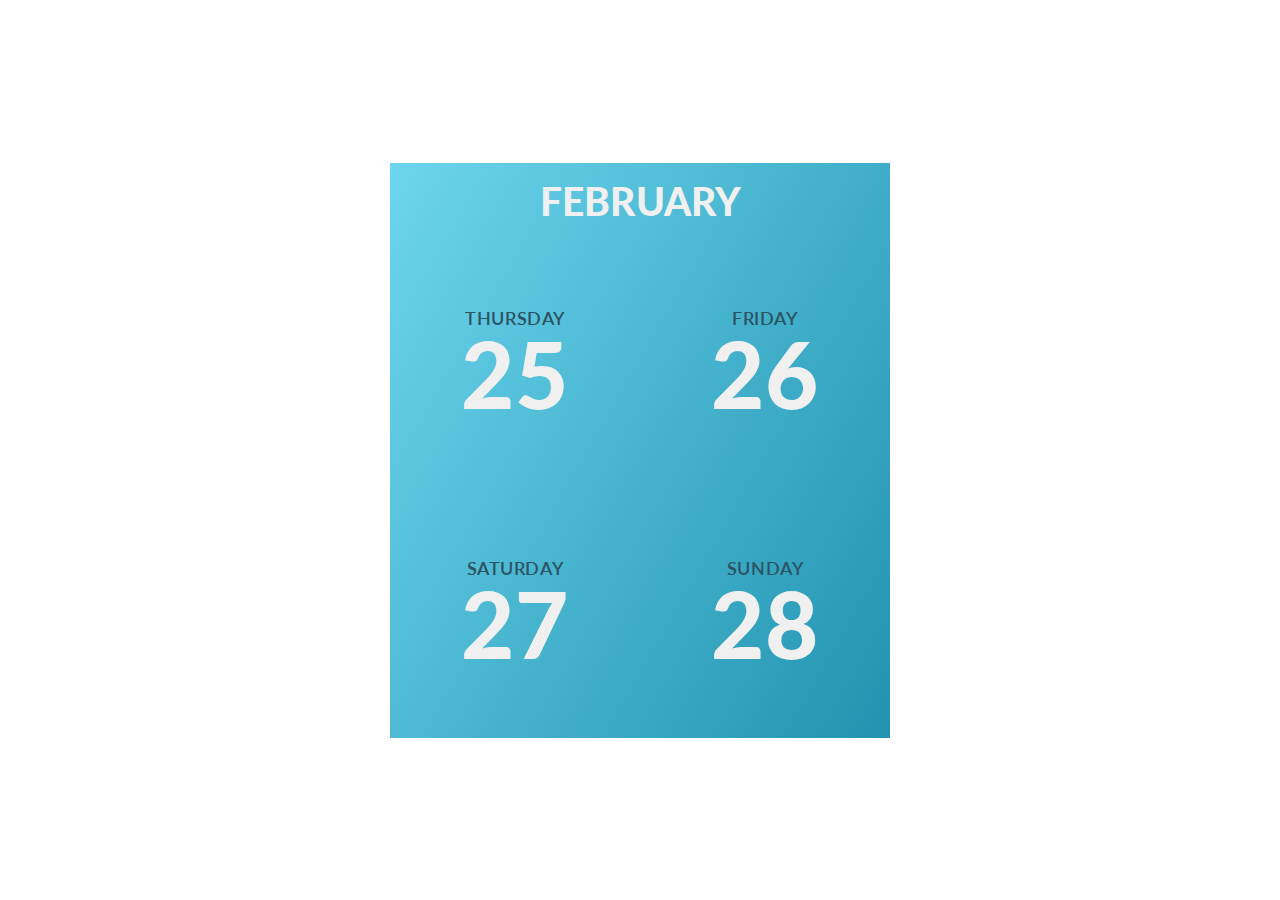
<file: Calendar/index.html>
<!DOCTYPE html>
<head>
    <link rel="stylesheet" href="style.css">
    <link rel="preconnect" href="https://fonts.gstatic.com">
    <link href="https://fonts.googleapis.com/css2?family=Lato:wght@100;300;400;700;900&display=swap" rel="stylesheet">
</head>

<body>
    <div class="main-container">
        <div class="month">february</div>
        <div class="sub-container-1">
            <div class="sqr date-1">
                <span class="day">thursday</span>
                <span class="date">25</span>
            </div>
            <div class="sqr date-2">
                <span class="day">friday</span>
                <span class="date">26</span>
            </div>
        </div>
        <div class="sub-container-2">
            <div class="sqr date-3">
                <span class="day">saturday</span>
                <span class="date">27</span>
            </div>
            <div class="sqr date-4">
                <span class="day">sunday</span>
                <span class="date">28</span>
            </div>
        </div>
    </div>
</body>
</file>
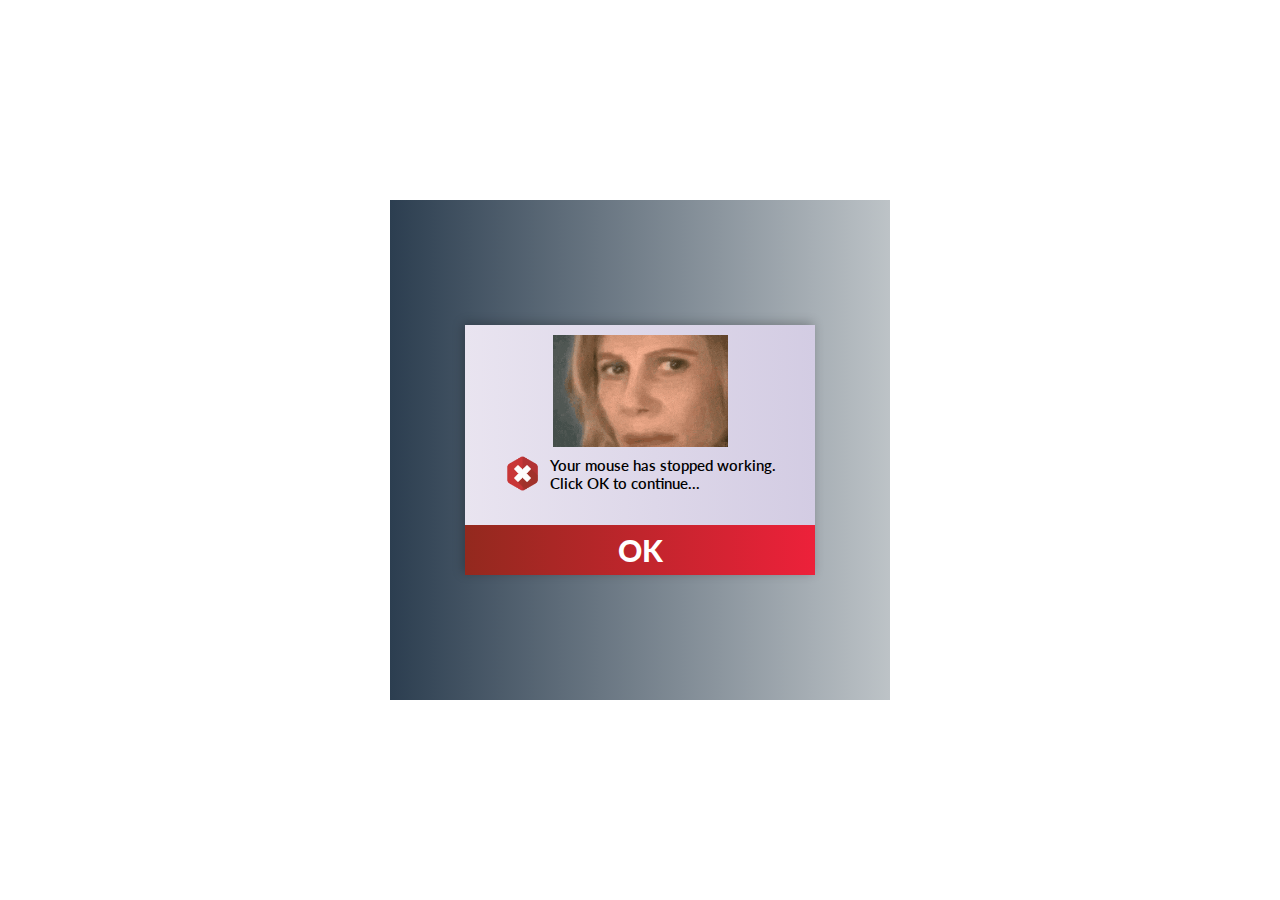
<file: Dismiss/index.html>
<!DOCTYPE html>
<head>
    <link rel="stylesheet" href="style.css">
    <link rel="preconnect" href="https://fonts.gstatic.com">
    <link href="https://fonts.googleapis.com/css2?family=Lato:wght@100;300;400;700;900&display=swap" rel="stylesheet">
</head>

<body>
    <div class="frame">
        <div class="error-box">
            <div class="gif"><img src="confused.gif" alt="Confused"></div>
            <div class="error-message">
                <span class="logo"><img src="logo.png" alt="error"></span>
                <span class="text">Your mouse has stopped working.<br>Click OK to continue...</span>
            </div>
            <div class="ok-btn">
                <input type="checkbox" id="ok" name="ok" class="ok">
                <label for="ok" class="btn">ok</label> 
            </div>
        </div>
    </div>

</body>
</file>
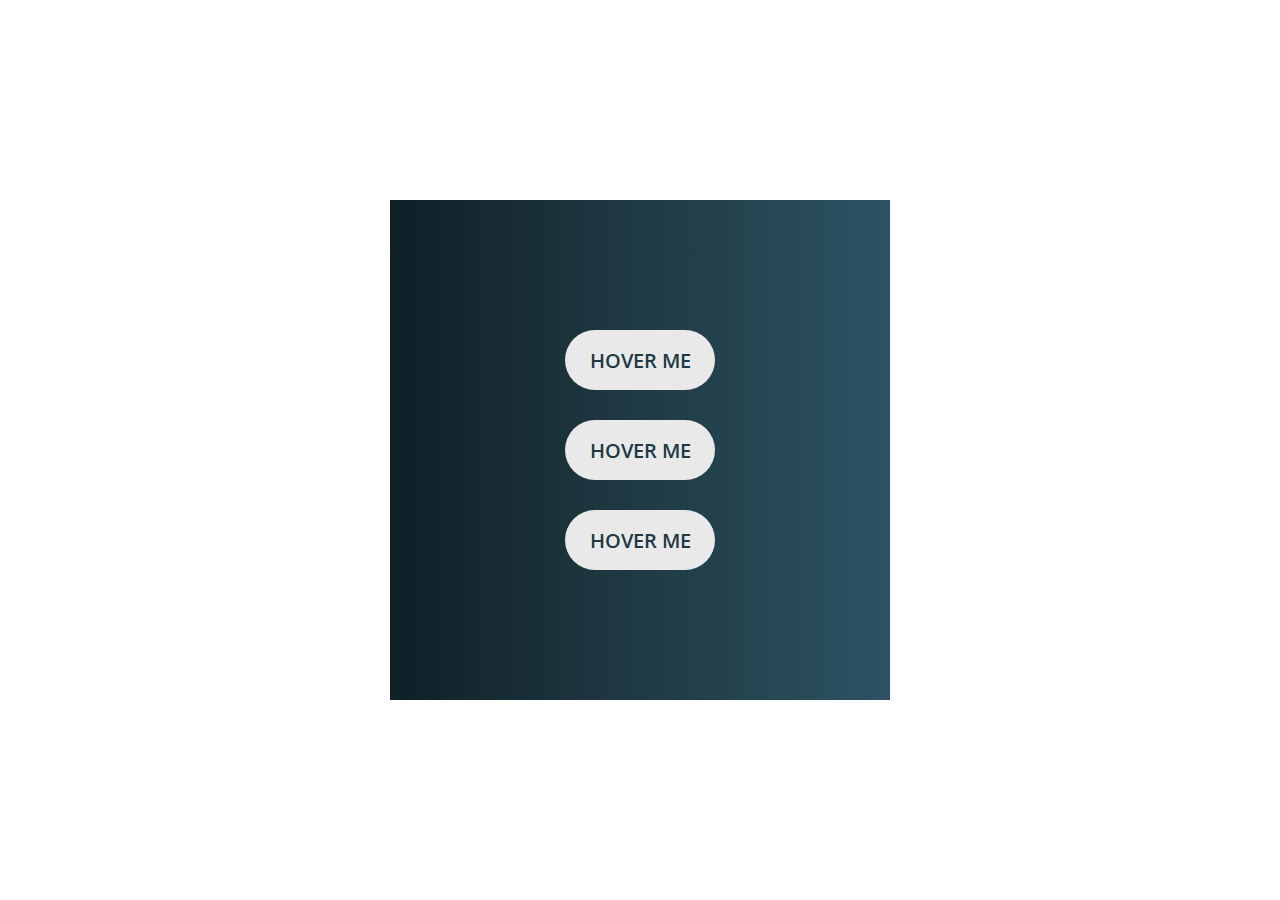
<file: Hover Me/index.html>
<!DOCTYPE html>
<head>
    <link rel="stylesheet" href="style.css">
    <link rel="preconnect" href="https://fonts.gstatic.com">
    <link href="https://fonts.googleapis.com/css2?family=Open+Sans:wght@300;400;600&display=swap" rel="stylesheet">
</head>

<body>
    <div class="frame">
        <div class="btn1">Hover me</div>
        <div class="btn2">Hover me</div>
        <div class="btn3">Hover me</div>
    </div>
</body>
</file>
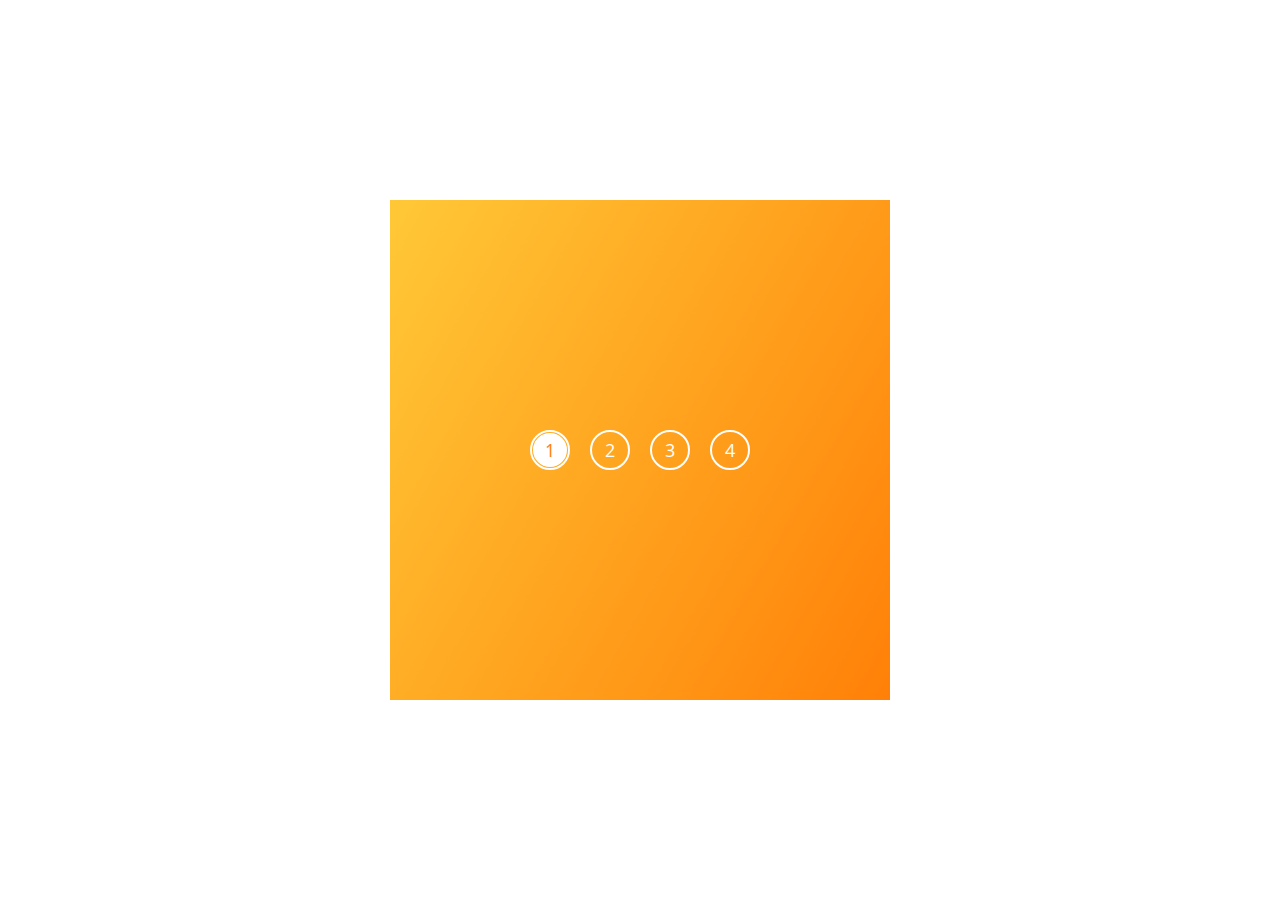
<file: How much/index.html>
<!DOCTYPE html>
<head>
    <link rel="stylesheet" href="style.css">
    <link rel="preconnect" href="https://fonts.gstatic.com">
    <link href="https://fonts.googleapis.com/css2?family=Open+Sans:wght@300;400;600&display=swap" rel="stylesheet">
</head>
<body>    
    <div class="frame">
        <div class="numbers">
            <input type="radio" id="inp1" name="number" class="radio" checked>
            <label class="num num1" for="inp1">1</label>
            <input type="radio" id="inp2" name="number" class="radio">
            <label class="num num2" for="inp2">2</label>
            <input type="radio" id="inp3" name="number" class="radio">
            <label class="num num3" for="inp3">3</label>
            <input type="radio" id="inp4" name="number" class="radio">
            <label class="num num4" for="inp4">4</label>
        </div>

    </div>
</body>
</file>
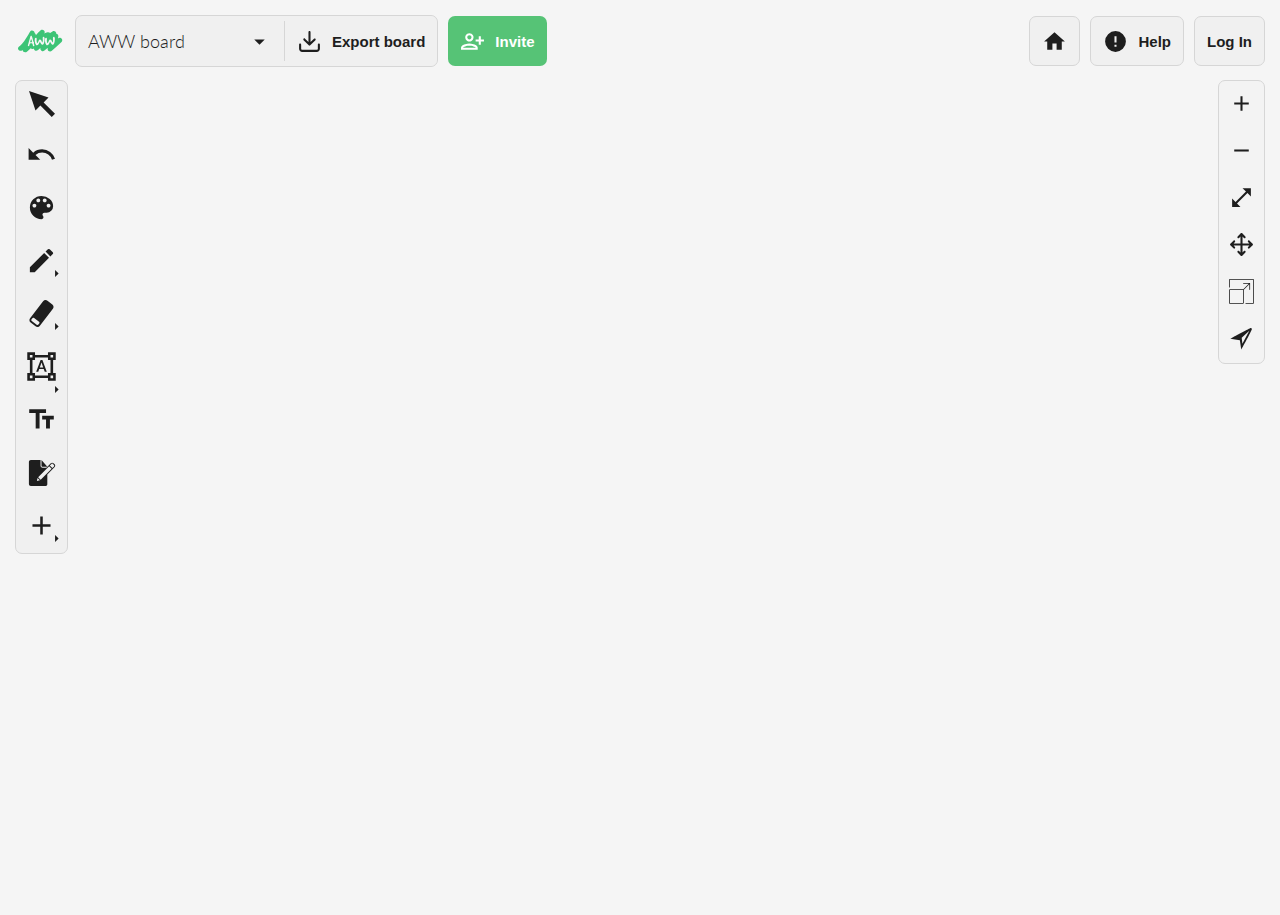
<file: MeowApp/index.html>
<!DOCTYPE html>
<head>
    <link rel="stylesheet" href="style.css">
    <link rel="preconnect" href="https://fonts.gstatic.com">
    <link href="https://fonts.googleapis.com/css2?family=Lato:wght@100;300;400;700;900&display=swap" rel="stylesheet">
</head>
<body>
    <div class="container">
        <!--------------------- HEADER/START ---------------------->
        <header class="header">
            <div class="header__left-side">
                <img src="img/logo.svg" class="header__logo" alt="awwApp logo">
                <div class="board-options">
                    <div class="board-options__options">
                        <p>AWW board</p>
                        <input type="checkbox" id="board-options-btn" name="board-options-btn">
                        <label for="board-options-btn" class="btn btn--with-I-only board-options__list-btn">
                            <svg class="icon icon--drop-down-arrow">
                                <use xlink:href="img/sprite.svg#icon-arrow_drop_down"></use>
                            </svg>
                        </label>
                    </div>
                    <span class="board-options__vertical-line"></span>
                    <!-- option button componant -->
                    <button class="btn btn--with-TandI board-options__export-board-btn">
                        <svg class="icon board-options__icon-export-board">
                            <use xlink:href="img/sprite.svg#icon-download"></use>
                        </svg>
                        <p>Export board</p>
                    </button>
                    <!-- option button componant/END -->
                </div>
                <button class=" btn btn--with-TandI btn--invite-btn">
                    <svg class="icon icon-invite-btn">
                        <use xlink:href="img/sprite.svg#icon-person_add_alt"></use>
                    </svg>
                    <p>Invite</p>
                </button>
            </div>
            <div class="header__right-side">
                <button class="btn btn--with-I-only home-btn">
                    <svg class="icon home-btn__icon">
                        <use xlink:href="img/sprite.svg#icon-home"></use>
                    </svg>
                </button>
                <button class="btn btn--with-TandI help-btn">
                    <svg class="icon help-btn__icon">
                        <use xlink:href="img/sprite.svg#icon-error"></use>
                    </svg>
                    <p>Help</p>
                </button>
                <button class="btn btn--with-T-only log-in-btn">
                    <p>Log In</p>
                </button>
            </div>
        </header>
        <!--------------------- HEADER/END ---------------------->
        

        <!------------------ TOOLBAR/LEFTSIDE/START ------------------->

        <div class="toolbar-leftside">
            <div class="tool cursor">
                <svg class="icon toolbar-leftside__icon tool-cursor">
                    <use xlink:href="img/sprite.svg#icon-cursor"></use>
                </svg>
                <div class="tooltip">Select(V)</div>
            </div>
            <div class="tool undo">
                <svg class="icon toolbar-leftside__icon tool-undo">
                    <use xlink:href="img/sprite.svg#icon-undo"></use>
                </svg>
                <div class="tooltip">Undo(U)</div>
            </div>
            <div class="tool color">
                <svg class="icon toolbar-leftside__icon tool-color">
                    <use xlink:href="img/sprite.svg#icon-color_lens"></use>
                </svg>
                <div class="tooltip">Color</div>
            </div>
            <div class="tool draw">
                <svg class="icon toolbar-leftside__icon tool-draw">
                    <use xlink:href="img/sprite.svg#icon-create"></use>
                </svg>
                <svg class="arrow-right">
                    <use xlink:href="img/sprite.svg#icon-arrow_right"></use>
                </svg>
                <div class="tooltip">Draw</div>
            </div>
            <div class="tool erase">
                <svg class="icon toolbar-leftside__icon tool-erase">
                    <use xlink:href="img/sprite.svg#icon-eraser"></use>
                </svg>
                <svg class="arrow-right">
                    <use xlink:href="img/sprite.svg#icon-arrow_right"></use>
                </svg>
                <div class="tooltip">Erase</div>
            </div>
            <div class="tool shape">
                <svg class="icon toolbar-leftside__icon tool-shape">
                    <use xlink:href="img/sprite.svg#icon-format_shapes"></use>
                </svg>
                <svg class="arrow-right">
                    <use xlink:href="img/sprite.svg#icon-arrow_right"></use>
                </svg>
                <div class="tooltip">Shape</div>
            </div>
            <div class="tool text">
                <svg class="icon toolbar-leftside__icon tool-text">
                    <use xlink:href="img/sprite.svg#icon-text_fields"></use>
                </svg>
                <div class="tooltip">Text</div>
            </div>
            <div class="tool postit">
                <svg class="icon toolbar-leftside__icon tool-postit">
                    <use xlink:href="img/sprite.svg#icon-document-edit"></use>
                </svg>
                <div class="tooltip">Postit(N)</div>
            </div>
            <div class="tool upload">
                <svg class="icon toolbar-leftside__icon tool-upload" alt="upload">
                    <use xlink:href="img/sprite.svg#icon-add"></use>
                </svg>
                <svg class="arrow-right">
                    <use xlink:href="img/sprite.svg#icon-arrow_right"></use>
                </svg>
                <div class="tooltip">Upload</div>
            </div>
        </div>
        <!------------------- TOOLBAR/LEFTSIDE/END -------------------->

        <!----------------- TOOLBAR/RIGHTSIDE/START ------------------>
        <div class="toolbar-rightside">
            <div class="tool zoom-in">
                <svg class="icon toolbar-rightside__icon tool-zoom-in">
                    <use xlink:href="img/sprite.svg#icon-add"></use>
                </svg>
                <div class="tooltip">Zoom-in</div>
            </div>
            <div class="tool zoom-out">
                <svg class="icon toolbar-rightside__icon tool-zoom-out">
                    <use xlink:href="img/sprite.svg#icon-remove"></use>
                </svg>
                <div class="tooltip">Zoom-out</div>
            </div>
            <div class="tool fullscreen">
                <svg class="icon toolbar-rightside__icon fullscreen-in">
                    <use xlink:href="img/sprite.svg#icon-open_in_full"></use>
                </svg>
                <div class="tooltip">Fullscreen</div>
            </div>
            <div class="tool move">
                <svg class="icon toolbar-rightside__icon tool-move">
                    <use xlink:href="img/sprite.svg#icon-move"></use>
                </svg>
                <div class="tooltip">Pan</div>
            </div>
            <div class="tool fit">
                <svg class="icon toolbar-rightside__icon tool-fit">
                    <use xlink:href="img/sprite.svg#icon-expand"></use>
                </svg>
                <div class="tooltip">Fit to screen</div>
            </div>
            <div class="tool enable-pointer">
                <svg class="icon toolbar-rightside__icon tool-enable-pointer">
                    <use xlink:href="img/sprite.svg#icon-direction"></use>
                </svg>
                <div class="tooltip">Enable mouse pointer</div>
            </div>
        </div>

    </div>
</body>
</file>
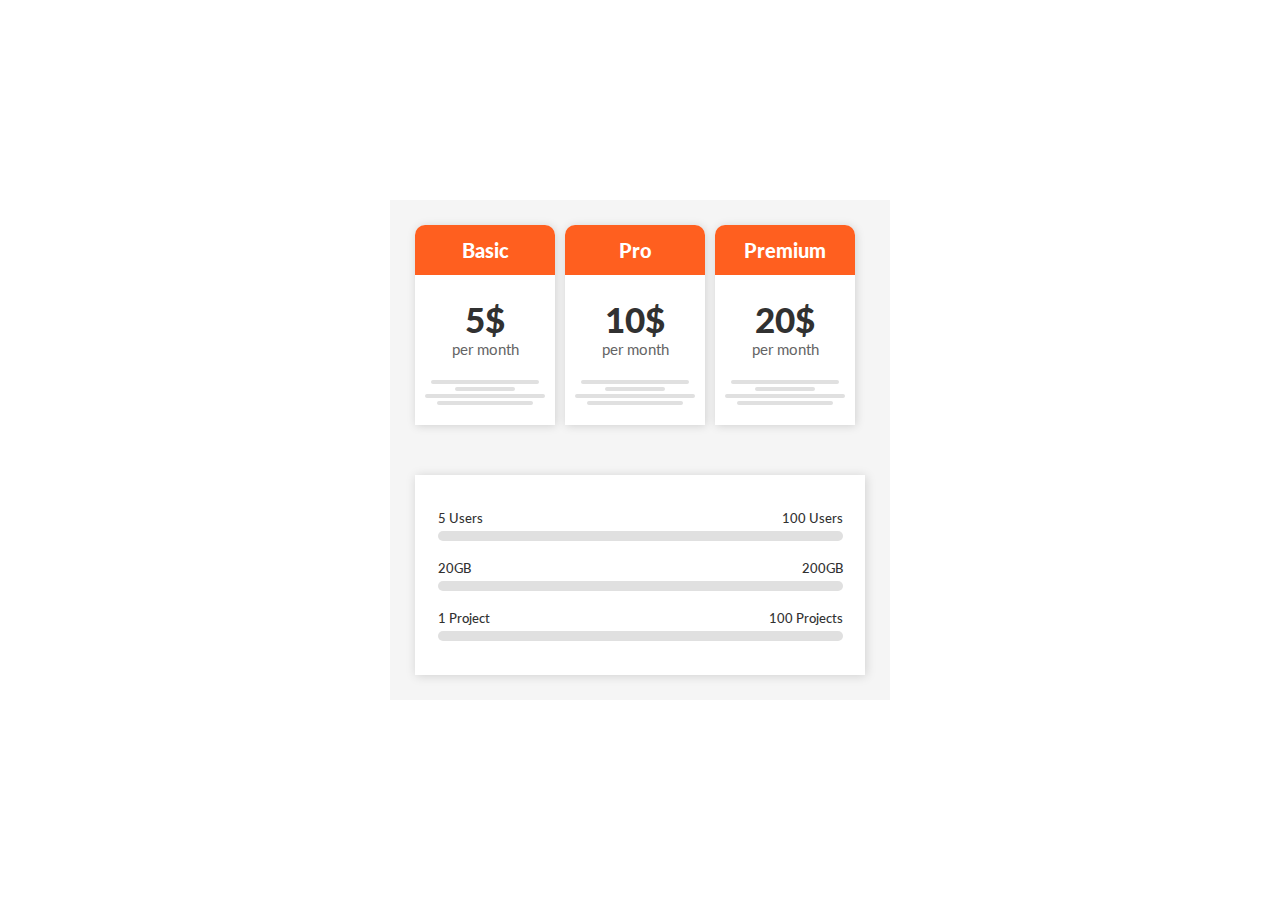
<file: Progress bars/index.html>
<!DOCTYPE html>
<head>
    <link rel="stylesheet" href="style.css">
    <link rel="preconnect" href="https://fonts.gstatic.com">
    <link href="https://fonts.googleapis.com/css2?family=Lato:wght@100;300;400;700;900&display=swap" rel="stylesheet">
</head>

<body>
    <div class="frame">
        
            <div class="plan-box plan-1">
                <p class="plan">Basic</p>
                <div class="plan-price">
                    <span class="price">5$</span>
                    <span class="duration">per month</span>
                </div>
                <div class="bars">
                    <span class="width-90"></span>
                    <span class="width-50"></span>
                    <span class="width-100"></span>  
                    <span class="width-80"></span>         
                </div>
            </div>

            <div class="plan-box plan-2">
                <p class="plan">Pro</p>
                <div class="plan-price">
                    <span class="price">10$</span>
                    <span class="duration">per month</span>
                </div>
                <div class="bars">
                    <span class="width-90"></span>
                    <span class="width-50"></span>
                    <span class="width-100"></span>  
                    <span class="width-80"></span>         
                </div>
            </div>

            <div class="plan-box plan-3">
                <p class="plan">Premium</p>
                <div class="plan-price">
                    <span class="price">20$</span>
                    <span class="duration">per month</span>
                </div>
                <div class="bars">
                    <span class="width-90"></span>
                    <span class="width-50"></span>
                    <span class="width-100"></span>  
                    <span class="width-80"></span>         
                </div>
            </div>
        

        <div class="plans-info-box">
            <div class="section num-of-users">
                <div class="info">
                    <span class="min">5 Users</span>
                    <span class="max">100 Users</span>
                </div>
                <div class="prog-bar">
                    <span class="bar-1"></span>
                </div>
            </div>

            <div class="section GB-size">
                <div class="info">
                    <span class="min">20GB</span>
                    <span class="max">200GB</span>
                </div>
                <div class="prog-bar">
                    <span class="bar-2"></span>
                </div>
            </div>

            <div class="section num-of-projects">
                <div class="info">
                    <span class="min">1 Project</span>
                    <span class="max">100 Projects</span>
                </div>
                <div class="prog-bar">
                    <span class="bar-3"></span>
                </div>
            </div>
        </div>
    </div>
</body>
</file>
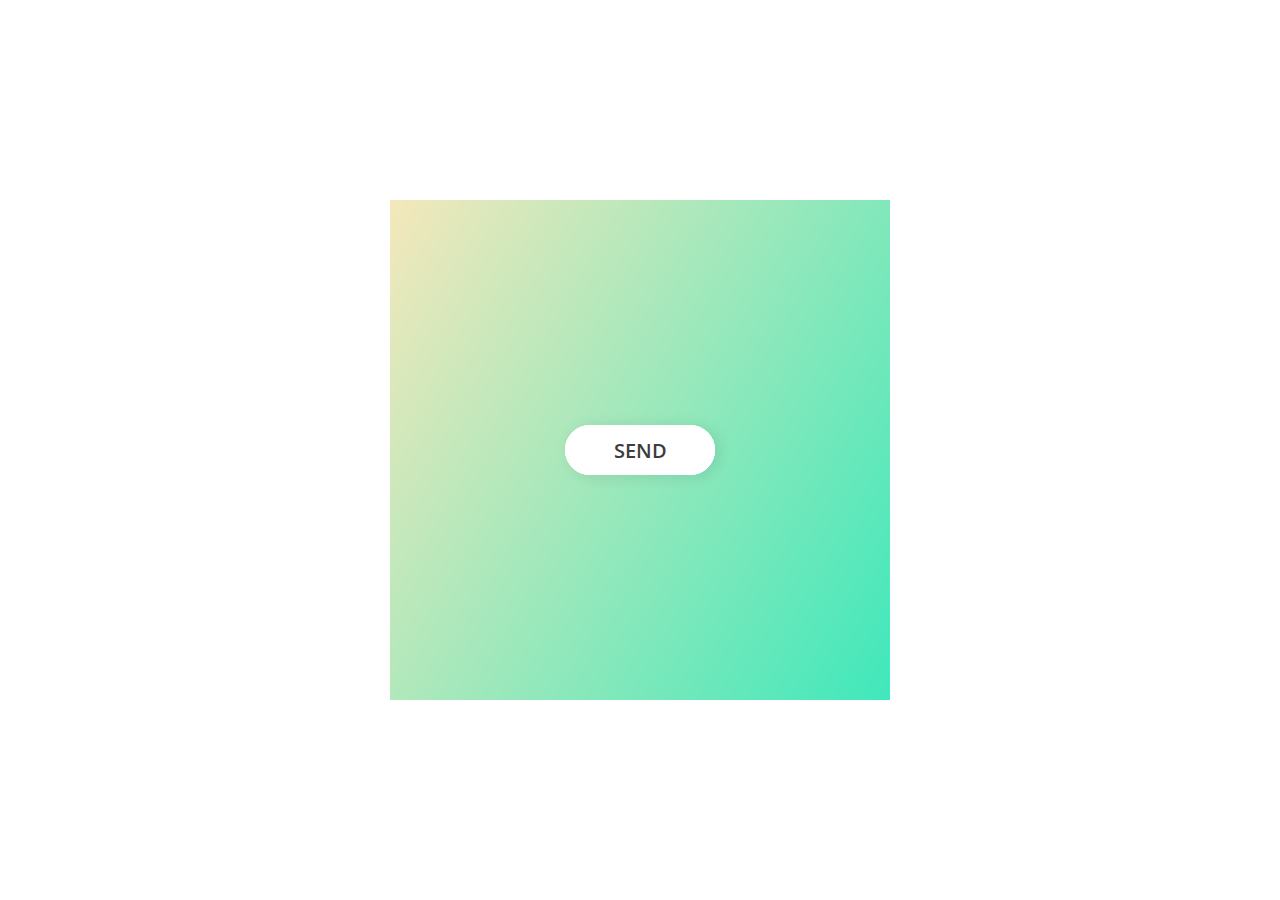
<file: Responding button/index.html>
<!DOCTYPE html>
<html lang="eng">
    <head>
        <link rel="preconnect" href="https://fonts.gstatic.com">
        <link href="https://fonts.googleapis.com/css2?family=Open+Sans:wght@300;400;600&display=swap" rel="stylesheet">

        <link rel="stylesheet" href="style.css">
    </head>
    <body>
        <div class="frame">
            <input type="checkbox" name="cb" id="cb" class="cb"/>
            <label class="button" for="cb">
                <span class="front">Send</span>
                <span class="back">Done</span>
            </label>
        </div>
    </body>
</html>
</file>
<file: Calendar/style.css>
* {
    box-sizing: border-box;
    margin: 0;
    padding: 0;
}

html {
    font-size: 62.5%;
    font-family: 'Lato', sans-serif;
}

body {
    display: flex;
    justify-content: center;
    align-items: center;
    height: 100vh;
}

.main-container {
    width: 500px;
    height: 575px;
    display: flex;
    justify-content: center;
    align-items: center;
    flex-direction: column;
    background: rgb(33,147,176);
    background: linear-gradient(300deg, rgba(33,147,176,1) 0%, rgba(109,213,237,1) 100%);
    
}

.sub-container-1, .sub-container-2 {
    display: flex;
    justify-content: center;
    align-items: center;
}

.sqr {
    display: flex;
    justify-content: center;
    align-items: center;
    flex-direction: column;
    background:transparent;
    height: 250px;
    width: 250px;
    font-size: 1.75rem;
    text-transform: uppercase;
    color: rgb(240, 240, 240);
    transform: scale(1.05);
    border: 3px solid transparent;
    transition: all 0.2s ease-in;
    box-shadow: none;
}


.sqr .date {
    font-size: 500%;
    line-height: 80%;
    margin-top: 15px;
    font-weight: 900;
}

.sqr .day {
    line-height: 40%;
    font-weight: 600;
    color: #2C5364;

}

.month {
    background: transparent;
    align-self: stretch;
    height: 75px;
    display: flex;
    justify-content: center;
    align-items: center;
    font-size: 4rem;
    font-weight: 900;
    text-transform: uppercase;
    color: rgb(240, 240, 240);
    transform: scale(0.97);
    transition: all 0.2s ease-out;
    box-shadow: none;
    
    
}

.sqr:hover {
    border: 3px solid #2C5364;
    transform: scale(1);
    box-shadow: 1px 1px 7px #0f2027b6 inset;
}

.month:hover {
    transform: scale(1);
    box-shadow: 0 1px 10px #0f20276c;
    background: rgb(240, 240, 240);
    color: #2C5364;
    
    
}
</file>
<file: Dismiss/style.css>
* {
    box-sizing: border-box;
    margin: 0;
    padding: 0;
}

html {
    font-size: 62.5%;
    font-family: 'Lato', sans-serif;
}

body {
    display: flex;
    justify-content: center;
    align-items: center;
    height: 100vh;
}

.frame {
    display: flex;
    justify-content: center;
    align-items: center;
    width: 500px;
    height: 500px;
    background: #bdc3c7;  /* fallback for old browsers */
    background: -webkit-linear-gradient(to right, #2c3e50, #bdc3c7);  /* Chrome 10-25, Safari 5.1-6 */
    background: linear-gradient(to right, #2c3e50, #bdc3c7); /* W3C, IE 10+/ Edge, Firefox 16+, Chrome 26+, Opera 12+, Safari 7+ */


}

.error-box {
    display: flex;
    justify-content: space-between;
    align-items: center;
    flex-direction: column;
    height: 250px;
    width: 350px;
    background: #D3CCE3;  /* fallback for old browsers */
    background: -webkit-linear-gradient(to right, #E9E4F0, #D3CCE3);  /* Chrome 10-25, Safari 5.1-6 */
    background: linear-gradient(to right, #E9E4F0, #D3CCE3); /* W3C, IE 10+/ Edge, Firefox 16+, Chrome 26+, Opera 12+, Safari 7+ */
    box-shadow: -2px -2px 10px rgba(0, 0, 0, 0.253) ;
    transform: scale(1);
    transition: all 0.3s ease-out;

}

.gif img {
    width: 175px;
    height: auto;
    margin-top: 10px;
}

.logo img {
    width: 35px;
    height: auto;
}

.error-message {
    display: flex;
    justify-content: center;
    align-items: center;
    margin-bottom: 25px;
}

.error-message .text {
    font-size: 1.5rem;
    font-weight: 600;
    margin-left: 10px;
}

.ok-btn {
    align-self: stretch;
    
    

}

.ok-btn input {
    display: none;
}

.ok-btn label {
    display: flex;
    justify-content: center;
    align-items: center;
    height: 50px;
    background: #ED213A;  /* fallback for old browsers */
    background: -webkit-linear-gradient(to right, #93291E, #ED213A);  /* Chrome 10-25, Safari 5.1-6 */
    background: linear-gradient(to right, #93291E, #ED213A); /* W3C, IE 10+/ Edge, Firefox 16+, Chrome 26+, Opera 12+, Safari 7+ */
    font-size: 3rem;
    text-transform: uppercase;
    font-weight: 900;
    color: #fff;
    cursor: pointer;
    
}

input:checked  label .error-box {
    transform: scale(0);
}
</file>
<file: Hover Me/style.css>
* {
    box-sizing: border-box;
    margin: 0;
    padding: 0;
}

html {
    font-size: 62.5%;
    font-family: 'Open Sans', sans-serif;
}

body {
    display: flex;
    justify-content: center;
    align-items: center;
    height: 100vh;
}

.frame {
    height: 500px;
    width: 500px;
    display: flex;
    justify-content: center;
    align-items: center;
    flex-direction: column;
    background: rgb(15,32,39);
    background: linear-gradient(90deg, rgba(15,32,39,1) 0%, rgba(32,58,67,1) 50%, rgba(44,83,100,1) 100%);

}

.frame div {
    display: flex;
    justify-content: center;
    align-items: center;
    height: 60px;
    width: 150px;
    background-color: rgb(233, 233, 233);
    border-radius: 30px;
    font-size: 2rem;
    text-transform: uppercase;
    font-weight: 600;
    color: #203A43;
    box-shadow: none;
    transform: scale(1);
    transition: all 0.2s ease-out;

}

.frame div:not(:last-of-type) {
    margin-bottom: 30px;
}

.frame div:hover {
    transform: scale(1.07);
    box-shadow: -3px 2px 10px #0f2027d8;
    background-color: #fff;
    color: #2C5364;
}
</file>
<file: How much/style.css>
* {
    box-sizing: border-box;
    margin: 0;
    padding: 0;
}

html {
    font-size: 62.5%;
    font-family:'Open Sans', sans-serif;
}

body {
    display: flex;
    justify-content: center;
    align-items: center;
    height: 100vh;
}
.frame {
    width: 500px;
    height: 500px;
    background: rgb(255,200,55);
    background: linear-gradient(120deg, rgba(255,200,55,1) 0%, rgba(255,128,8,1) 100%);
    display: flex;
    justify-content: center;
    align-items: center;
    position: relative;
}

.radio {
    display:none;
}
.numbers {
    display: flex;
    align-items: center;
    justify-content: center;
    border: none;
    
}

.num {
    height: 40px;
    width: 40px;
    border-radius: 20px;
    border: 2px solid #fff;
    display: flex;
    justify-content: center;
    align-items: center;
    cursor: pointer;
    color: #fff;
    font-size: 1.8rem;
    font-weight: 400;
    background-color: rgba(255, 255, 255, 0);
    z-index: 1;
}

 .num:not(:first-of-type) {
    margin-left: 20px;
}

.num:hover {
    background-color: rgba(255, 255, 255, 0.1);
}
.num::before {
    content: "";
    height: 30px;
    width: 30px;
    border-radius: 20px;
    border: 2px solid #fff;
    display: flex;
    justify-content: center;
    align-items: center;
    background-color: #fff;
    z-index:-1;
    position: absolute;
    transform: scale(0);
    transition: all 0.2s ease-out;
 }

 

 #inp1:checked ~ .num1  {
    background: none;
    color: rgba(255,128,8,1);     
 }

 #inp1:checked ~ .num1::before {
     transform: scale(1);
 }

 #inp2:checked ~ .num2  {
    background: none;
    color: rgba(255,128,8,1);     
 }

 #inp2:checked ~ .num2::before {
     transform: scale(1);
 }

 #inp3:checked ~ .num3  {
    background: none;
    color: rgba(255,128,8,1);     
 }

 #inp3:checked ~ .num3::before {
     transform: scale(1);
 }

 #inp4:checked ~ .num4 {
    background: none;
    color: rgba(255,128,8,1);     
 }

 #inp4:checked ~ .num4::before {
     transform: scale(1);
 }
</file>
<file: MeowApp/style.css>
/* 
primary background color: rgb(240, 240, 240)

primary border color:  rgb(214, 214, 214)

primary icon color:  rgb(30, 30, 30)

*/
* {
    box-sizing: border-box;
    margin: 0;
    padding: 0;
}

html {
    font-family: 'Lato', sans-serif;
    font-size: 62.5%;
    color: rgb(30, 30, 30);
}

body {
    position: relative;
    height: 100vh;
    width: auto;
    background-color: #f5f5f5;
    overflow: hidden;
}

.container {
    position: relative;
    height: 100vh;
    margin: 1.5rem 1.5rem; 
    
}



.icon {
    height: 2.5rem;
    width: 2.5rem;
    display: inline-block;
    background-size: cover;
    fill: rgb(30, 30, 30);
}

/*----------BUTTONS/START----------*/
.btn {
    display: flex;
    justify-content: center;
    justify-items: center;
    cursor: pointer;
    border: 1px solid rgb(214, 214, 214);
    border-radius: .7rem;
    background-color: rgb(240, 240, 240);
    padding: 0 1.2rem;
    height: 5rem;
    width: auto;
    font-size: 1.5rem;
    font-weight: 600;
    color: rgb(30, 30, 30);
    transition: all 0.2s;
}

.btn:hover {
    background-color: rgb(222, 222, 222);
}

button:focus {
    outline: none;
    
}

.btn--with-T-only {
    
}

.btn--with-I-only{

}

.btn--with-TandI  {
    
}

.btn--with-TandI .icon {
    margin-right: 1rem;
}

/*----------BUTTONS/END----------*/

/*--------------------------------
-----------HEADER/START-----------
----------------------------------*/

.header {
    position: relative;
    display: flex;
    justify-content: space-between;
}

.header *, .board-options, .board-options *  {
    display: flex;
    justify-content: center;
    align-items: center;
}

.header__left-side > div  {
    margin-right: 1rem;
}

/* ----------HEADER/LEFT SIDE/START----------- */
.board-options {
    background-color: rgb(240, 240, 240);
    border: 1px solid rgb(214, 214, 214);
    border-radius: .7rem;

    
}

.board-options__list-btn, .board-options__export-board-btn {
    border: none;
    border-radius: 0;
    
}

.board-options__export-board-btn {
    border-bottom-right-radius: .7rem ;
    border-top-right-radius: .7rem ;

}



.board-options p:first-child {
    font-size: 1.8rem;
    font-weight: 300;
    margin: 0 5rem 0 1.2rem;

}

.board-options__vertical-line {
    background-color:  rgb(214, 214, 214);
    height: 4rem;
    width: .1rem;
}

.board-options input {
    display: none;
}

.board-options__options {
    transition: all .2s;
}

.board-options__options:hover,
.board-options__options:hover .board-options__list-btn {
    background-color: rgb(222, 222, 222) ;
    
}

.board-options__list-btn {
    position: relative;
    cursor: pointer;
}


.board-options__list-btn::after {
    content: "";
    position: absolute;
    height: 4.8rem;
    width: 20rem;
    top: 2.5%;
    right: 2%;
    background-color: transparent ;
}


.header__logo {
    height: 5rem;
    width: auto;
    margin-right: 1rem;
}

.btn--invite-btn {
    background-color: #56C376;
    border: none;
    color: white;
}
.btn--invite-btn svg {fill: white;}

.btn--invite-btn:hover {
    background-color:#4caa68;
}

/* ----------HEADER/LEFT SIDE/END----------- */


/* ----------HEADER/RIGHT SIDE/START----------- */

.header__right-side > button:not(:last-of-type) {
    margin-right: 1rem ;
}

/* ----------HEADER/RIGHTSIDE/END----------- */

/*--------------------------------
-----------HEADER/END-----------
----------------------------------*/


/*--------------------------------
-----------TOOLBAR/START-----------
----------------------------------*/

/* ----------TOOLBAR/LEFTSIDE/START----------- */
.toolbar-leftside {
    position: absolute;
    display: flex;
    flex-direction: column;
    justify-content: center;
    align-items: center;
    top: 6.5rem;
    left: 0;
    background-color: rgb(240, 240, 240);
    border: 1px solid rgb(214, 214, 214);
    border-radius: .7rem;
    padding: 1rem;
    
}

.toolbar-leftside__icon {
    height: 3.1rem;
    width: 3.1rem;
    
}

.toolbar-leftside > .tool > .tool-cursor {
    height: 2.6rem;
    width: 2.6rem;
}

.toolbar-leftside >div:not(:last-of-type) {
    margin-bottom: 2rem;
}

.toolbar-leftside >div {
    position: relative;
}
.toolbar-leftside > .tool > .arrow-right {
    display: block;
    height: 1.7rem;
    width: 1.7rem;
    position: absolute;
    left: 70%;
    top: 60%;
    fill:  rgb(30, 30, 30);
}

.toolbar-leftside > .shape > .arrow-right {
    top: 90%;
}

.toolbar-leftside > .tool {
    position: relative;
    cursor: pointer;
    transition: all 0.2s;
}

.toolbar-leftside > .tool > .tooltip {
    background-color:  #56c377da;
    color: white;
    visibility: hidden;
    position: absolute;
    height: 1.7rem;
    width: auto;
    top: 15%;
    left: 110%;
    font-size: 1.5rem;
    border-radius: .75rem;
    font-weight: 600;
    display: flex;
    justify-content: center;
    align-items: center;
    padding: 1rem;
    transition: all 0.1s;
    
}

.toolbar-leftside > .cursor > .tooltip {
    left: 120%;
    top: 10%;
}

.toolbar-leftside__icon:hover ~ .tooltip {
    visibility: visible;
}


.toolbar-leftside > .tool:hover .toolbar-leftside__icon,
.toolbar-leftside > .tool:hover .arrow-right {
    fill: #56C376;
    
} 

/* ----------TOOLBAR/LEFTSIDE/END----------- */

/* ----------TOOLBAR/RIGHTSIDE/START----------- */

.toolbar-rightside {
    position: absolute;
    display: flex;
    flex-direction: column;
    justify-content: center;
    align-items: center;
    top: 6.5rem;
    right: 0;
    background-color: rgba(240, 240, 240, 0.356);
    border: 1px solid rgb(214, 214, 214);
    border-radius: .7rem;
    padding: 1rem;
}

.toolbar-rightside__icon {
    height: 2.5rem;
    width: 2.5rem;
    
}

.toolbar-rightside >div:not(:last-of-type) {
    margin-bottom: 2rem;
}

.toolbar-rightside > .tool {
    position: relative;
    cursor: pointer;
    transition: all 0.2s;
}

.toolbar-rightside > .tool > .tooltip {
    background-color:  #56c377da;
    color: white;
    visibility: hidden;
    position: absolute;
    height: 1.7rem;
    width: auto;
    top: 15%;
    right: 115%;
    font-size: 1.5rem;
    white-space: nowrap;
    border-radius: .75rem;
    font-weight: 600;
    display: flex;
    justify-content: center;
    align-items: center;
    padding: 1rem;
    transition: all 0.1s;
    
}

.toolbar-rightside__icon:hover ~ .tooltip {
    visibility: visible;
}

.toolbar-rightside > .tool:hover .toolbar-rightside__icon {
    fill: #56C376;
    
}
</file>
<file: Progress bars/style.css>
* {
    box-sizing: border-box;
    margin: 0;
    padding: 0;
}

html {
    font-size: 62.5%;
    font-family: 'Lato', sans-serif;
}

body {
    display: flex;
    justify-content: center;
    align-items: center;
    height: 100vh;
}

.frame {
    width: 500px;
    height: 500px;
    display: flex;
    align-items:center;
    justify-content: center;
    flex-wrap: wrap;
    background-color: rgb(245, 245, 245);


}
/*----------------------------
----------PLANS BOXES----------
------------------------------*/

.plan-box {
    width: 140px;
    height: 200px;
    display: flex;
    justify-content: space-between;
    align-items: center;
    flex-direction: column;
    background: #fff;
    border-radius: 10px 10px 0 0;
    box-shadow: 1px 1px 10px rgba(0, 0, 0, 0.15);
    cursor: pointer;
    transform: scale(1);
    transition: all 0.2s;
}

.plan-box:not(:last-of-type) {
    margin-right: 10px;
}

.plan-box {transition: all 0.2s ease-in-out;}

.plan-box .plan {
    height: 50px;
    width: 100%;
    background-color: #FF5F1F;
    display: flex;
    justify-content: center;
    align-items: center;
    font-size: 2rem;
    font-weight: 900;
    color: #fff;
    border-radius: 10px 10px 0 0;
    margin-bottom: 20px;
    transition: all ;
}

.plan-price {
    display: flex;
    justify-content: center;
    align-items: center;
    flex-direction: column;
    transition: all 0.2s e;

}

.plan-price .price {
    font-size: 3.5rem;
    font-weight: 900;
    color: rgb(49, 49, 49);
}

.plan-price .duration {
    font-size: 1.5rem;
    color: rgb(100, 100, 100);
}

.plan-box .bars {
    width: 120px;
    display: flex;
    justify-content: center;
    align-items: center;
    flex-direction: column;
    margin: 20px 0;
}

.plan-box .bars .width-90,
.plan-box .bars .width-50,
.plan-box .bars .width-100,
.plan-box .bars .width-80 {
    height: 4px;
    background-color: rgb(224, 224, 224);
    border-radius: 2px;
}

.plan-box .bars .width-90 {width: 90%;}
.plan-box .bars .width-50 {width: 50%;}
.plan-box .bars .width-100 {width: 100%;}
.plan-box .bars .width-80 {width: 80%;}

.plan-box .bars span:not(:last-of-type) {margin-bottom: 3px;}

.plan-box:hover {
    transform: scale(1.05);
    box-shadow: 2px 2px 10px rgba(0, 0, 0, 0.15);
}

.plan-box:hover .plan {
    background-color: #b64417;
}

.plan-box:hover .price {
    color: #b64417;
}




/*----------------------------
--------PROGRESS BARS---------
------------------------------*/

.plans-info-box {
    display: flex;
    justify-content: space-around;
    align-items: center;
    flex-direction: column;
    width: 450px;
    height: 200px;
    padding: 25px 0;
    background-color: #fff;
    box-shadow: 1px 1px 10px rgba(0, 0, 0, 0.15);
}
.plans-info-box .section {
    width: 100%;
    display: flex;
    justify-content: center;
    align-items: center;
    flex-direction: column;

}

.info {
    display: flex;
    justify-content: space-between;
    align-items: center;
    width: 90%;
    font-size: 1.3rem;
    font-weight: 500;
    color: rgb(49, 49, 49);
    margin-bottom: 5px;
}
.prog-bar {
    display: block;
    width: 90%;
    height: 10px;
    background-color: rgb(224, 224, 224);
    border-radius: 5px;
    
}

.prog-bar span {
    width: 0%;
    height: 10px;
    background-color: #FF5F1F;
    border-radius: 5px;
    display: block;
    transition: all 0.2s ease-in-out;
}



.plan-1:hover ~ .plans-info-box > .section > .prog-bar > .bar-1 {
    width: 10%;
}

.plan-1:hover ~ .plans-info-box > .section > .prog-bar > .bar-2 {
    width: 20%;
}

.plan-1:hover ~ .plans-info-box > .section > .prog-bar > .bar-3 {
    width: 15%;
}

.plan-2:hover ~ .plans-info-box > .section > .prog-bar > .bar-1 {
    width: 50%;
}

.plan-2:hover ~ .plans-info-box > .section > .prog-bar > .bar-2 {
    width: 65%;
}

.plan-2:hover ~ .plans-info-box > .section > .prog-bar > .bar-3 {
    width: 60%;
}

.plan-3:hover ~ .plans-info-box > .section > .prog-bar > .bar-1 {
    width: 100%;
}

.plan-3:hover ~ .plans-info-box > .section > .prog-bar > .bar-2 {
    width: 100%;
}

.plan-3:hover ~ .plans-info-box > .section > .prog-bar > .bar-3 {
    width: 100%;
}
</file>
<file: Responding button/style.css>
* {
    margin: 0;
    padding: 0;
    box-sizing: border-box;
}
html{
    font-size: 62.5%;
}

body {
    display: flex;
    justify-content: center;
    align-items: center;
    height: 100vh;
    
}
.frame {
    width: 500px;
    height: 500px;
    display: flex;
    justify-content: center;
    align-items: center;
    background: rgb(244,232,187);
background: linear-gradient(120deg, rgba(244,232,187,1) 0%, rgba(63,232,187,1) 100%);
}

.button {
    background-color: #fff;
    width: 150px;
    height: 50px;
    border: none;
    border-radius:25px;
    font-family: 'Open Sans', sans-serif;
    font-size: 2rem;
    font-weight: 600;
    text-transform: uppercase;
    box-shadow: 4px 2px 15px  rgb(0, 0, 0, 0.1);
    position: relative;
    text-align: center;
    transform-style: preserve-3d;
	transition: all .5s ease-in-out;
}

.front {
    position: absolute;
    color: rgb(61, 61, 61);
    background-color: #fff;
    border: 2px solid #fff;
    border-radius: 25px;
    top: 0;
    bottom: 0;
    left: 0;
    right: 0;
    z-index: 2;
    backface-visibility: hidden;
    transform: rotateX(0);
     
}

.back {
    position: absolute;
    top: 0;
    bottom: 0;
    left: 0;
    right: 0;
    z-index: 1;
    color: #fff;
    background-color:#8af395;
    border: 2px solid #fff;
    border-radius: 25px;
    transform: rotateX(180deg);
    
}
span {
    display: flex;
    justify-content: center;
    align-items: center;
}
.cb {
    display: none;
}
.cb:checked ~ .button  {
    transform: rotateX(180deg);
	box-shadow: 4px -8px 12px 0 rgba(0,0,0,0.1);
}
</file>
